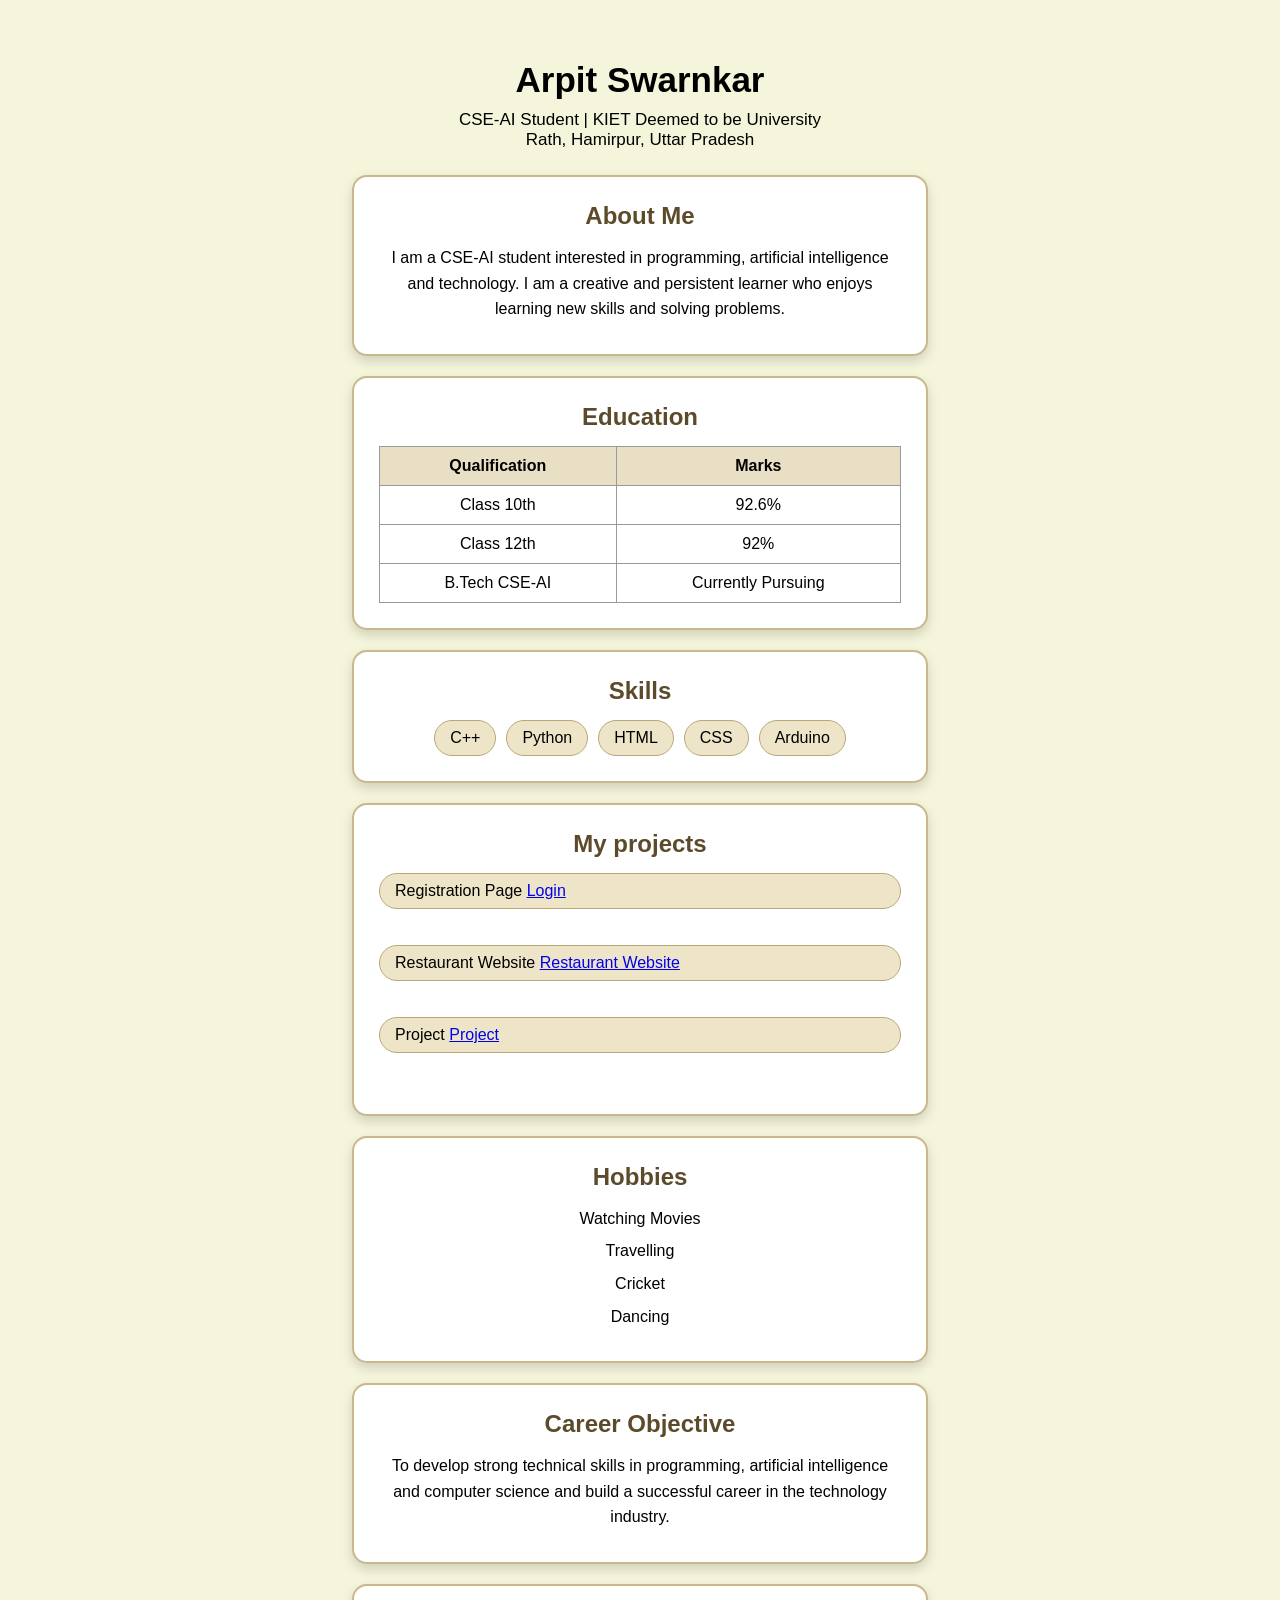
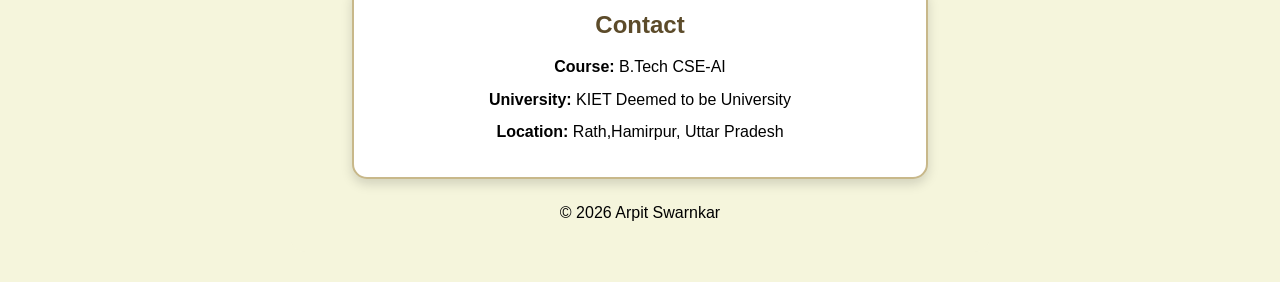
<file: index.html>
<!DOCTYPE html>
<html lang="en">
<head>
    <meta charset="UTF-8">
    <meta name="viewport" content="width=device-width, initial-scale=1.0">

    <title>Arpit Swarnkar Resume</title>

    <style>

        * {
            margin: 0;
            padding: 0;
            box-sizing: border-box;
        }

        body {
            font-family: Arial, sans-serif;
            background-color: beige;
            display: flex;
            justify-content: center;
            padding: 30px;
        }

        /* Main Resume */
        .resume {
            width: 700px;
            background-color: #f5f5dc;
            padding: 30px;
            border-radius: 15px;
        }

        /* Header */
        .header {
            text-align: center;
            margin-bottom: 25px;
        }

        .header h1 {
            font-size: 35px;
            margin-bottom: 10px;
        }

        .header p {
            font-size: 17px;
        }

        /* Flexbox Cards */
        .cards {
            display: flex;
            flex-direction: column;
            align-items: center;
            gap: 20px;
        }

        /* Individual Card */
        .card {
            width: 90%;
            background-color: white;
            padding: 25px;
            border-radius: 15px;
            border: 2px solid #c8b88a;
            box-shadow: 0px 5px 12px rgba(0,0,0,0.15);
        }

        .card h2 {
            text-align: center;
            margin-bottom: 15px;
            color: #5c4b2a;
        }

        .card p {
            text-align: center;
            line-height: 1.6;
            margin: 7px;
        }

        /* Education Table */
        table {
            width: 100%;
            border-collapse: collapse;
        }

        th, td {
            border: 1px solid #999;
            padding: 10px;
            text-align: center;
        }

        th {
            background-color: #e8dfc5;
        }

        /* Skills */
        .skills {
            display: flex;
            justify-content: center;
            flex-wrap: wrap;
            gap: 10px;
        }

        .skill {
            background-color: #eee5c8;
            padding: 8px 15px;
            border-radius: 20px;
            border: 1px solid #b8a878;
        }

        /* Footer */
        .footer {
            text-align: center;
            margin-top: 25px;
        }

    </style>

</head>

<body>

    <div class="resume">

        <!-- Header -->
        <div class="header">

            <h1>Arpit Swarnkar</h1>

            <p>
                CSE-AI Student | KIET Deemed to be University
            </p>

            <p>
                Rath, Hamirpur, Uttar Pradesh
            </p>

        </div>


        <!-- All Cards -->
        <div class="cards">


            <!-- About Me -->
            <div class="card">

                <h2>About Me</h2>

                <p>
                    I am a CSE-AI student interested in programming,
                    artificial intelligence and technology. I am a
                    creative and persistent learner who enjoys learning
                    new skills and solving problems.
                </p>

            </div>


            <!-- Education -->
            <div class="card">

                <h2>Education</h2>

                <table>

                    <tr>
                        <th>Qualification</th>
                        <th>Marks</th>
                    </tr>

                    <tr>
                        <td>Class 10th</td>
                        <td>92.6%</td>
                    </tr>

                    <tr>
                        <td>Class 12th</td>
                        <td>92%</td>
                    </tr>

                    <tr>
                        <td>B.Tech CSE-AI</td>
                        <td>Currently Pursuing</td>
                    </tr>

                </table>

            </div>


            <!-- Skills -->
            <div class="card">

                <h2>Skills</h2>

                <div class="skills">

                    <div class="skill">C++</div>
                    <div class="skill">Python</div>
                    <div class="skill">HTML</div>
                    <div class="skill">CSS</div>
                    <div class="skill">Arduino</div>

                </div>

            </div>

            <div class="card">
                <h2>My projects</h2>
                <div class="skill">Registration Page
                    <a id ="skills" href="registration.html">Login</a></div>
                    <br><br>
                <div class="skill">Restaurant Website
                    <a id ="skills" href="restaurant.html">Restaurant Website</a></div>
                    <br><br>
                <div class="skill">Project
                    <a id ="skills" href="assignment.html">Project</a></div>
        
                <br><br>
                
            </div>
            <!-- Hobbies -->
            <div class="card">

                <h2>Hobbies</h2>

                <p>Watching Movies</p>
                <p>Travelling</p>
                <p>Cricket</p>
                <p>Dancing</p>

            </div>


            <!-- Career Objective -->
            <div class="card">

                <h2>Career Objective</h2>

                <p>
                    To develop strong technical skills in programming,
                    artificial intelligence and computer science and
                    build a successful career in the technology industry.
                </p>

            </div>


            <!-- Contact -->
            <div class="card">

                <h2>Contact</h2>

                <p><b>Course:</b> B.Tech CSE-AI</p>

                <p>
                    <b>University:</b>
                    KIET Deemed to be University
                </p>

                <p><b>Location:</b> Rath,Hamirpur, Uttar Pradesh</p>

            </div>


        </div>


        <div class="footer">

            <p>© 2026 Arpit Swarnkar</p>

        </div>

    </div>

</body>
</html>
</file>
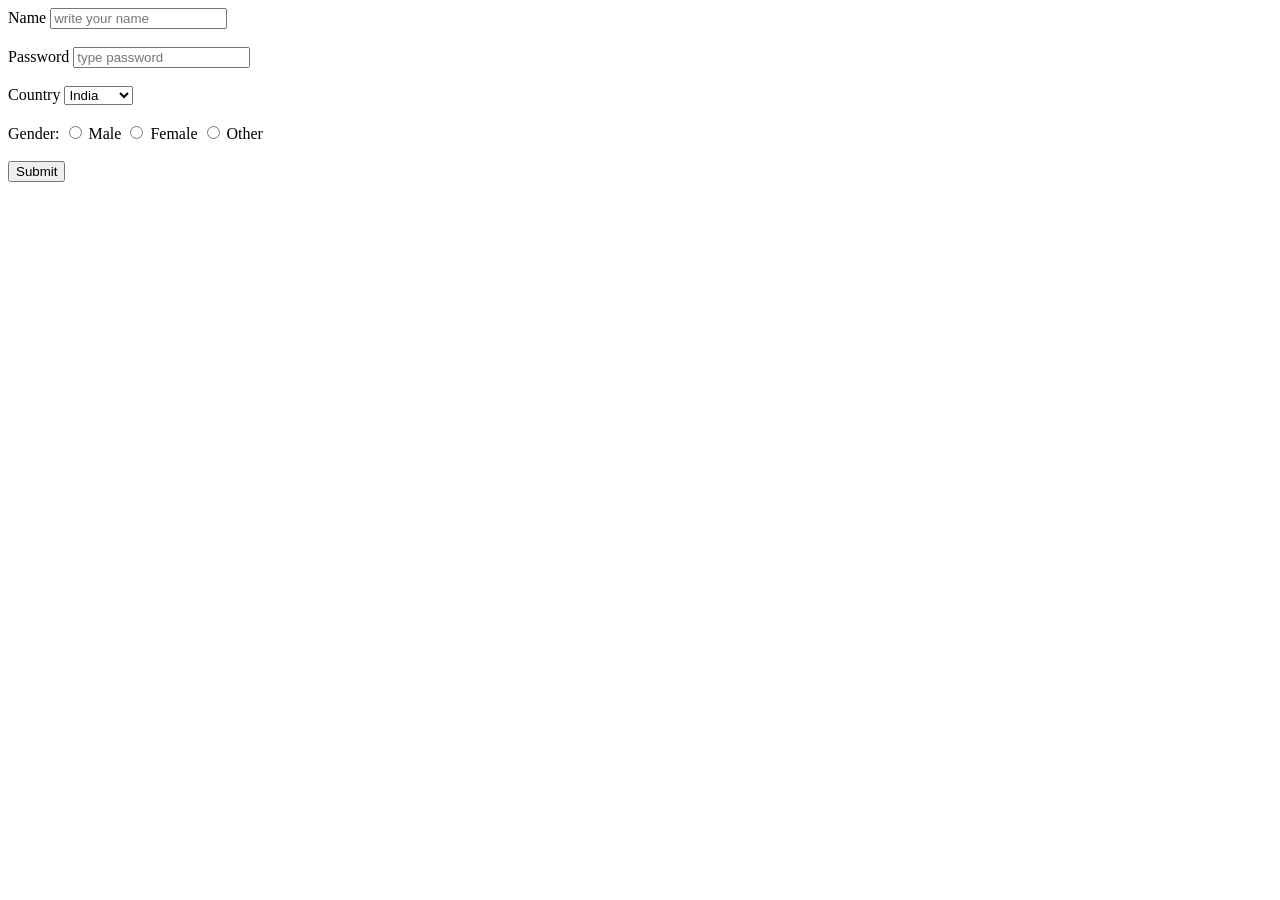
<file: form.html>
<!DOCTYPE html>
<html lang="en">
<head>
    <meta charset="UTF-8">
    <meta name="viewport" content="width=device-width, initial-scale=1.0">
    <title>Document</title>
</head>
<body>
    <form>
        <lable>Name</lable>
        <input type="text" placeholder="write your name">
        <br><br>

        <lable>Password</lable>
        <input type="password" placeholder="type password">
        <br><br>

        
        <lable>Country</lable>
        <select>
            <option value="India">India</option>
            <option value="USA">USA</option>
            <option value="UK">UK</option>
            <option value="Canada">Canada</option>
        </select> 
        <br><br>
        <label>Gender:</label>

        <input type="radio" name="gender" value="male"> Male
        <input type="radio" name="gender" value="female"> Female
        <input type="radio" name="gender" value="other"> Other
        <br><br>
        <button type="submit">Submit</button>

        
    </form>
</body>
</html>
</file>
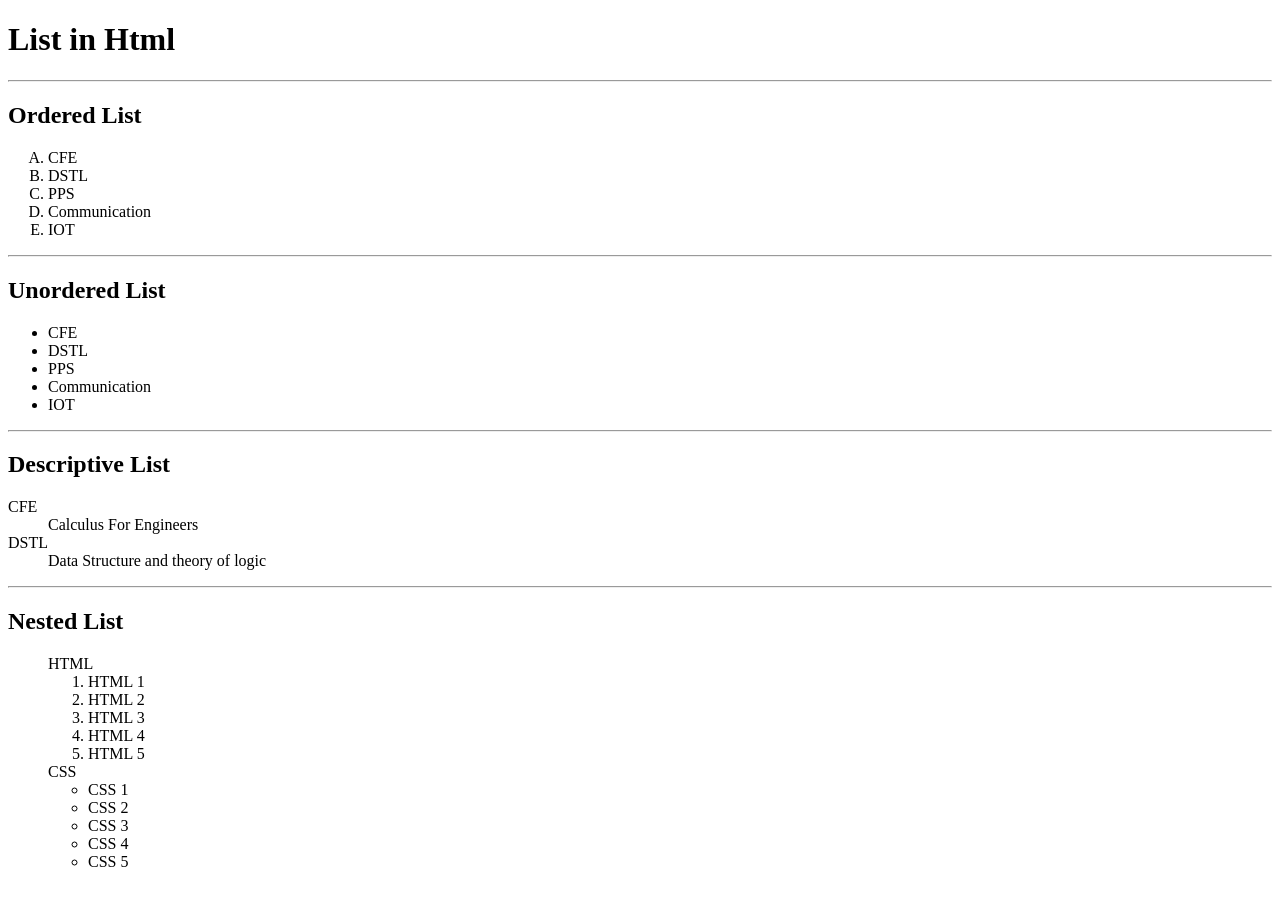
<file: list.html>
<!DOCTYPE html>
<html lang="en">
<head>
    <meta charset="UTF-8">
    <meta name="viewport" content="width=device-width, initial-scale=1.0">
    <title>List in HTML</title>
</head>
<body>
    <h1>List in Html</h1>
    <HR>
    <h2>Ordered List</h2>
    <ol type="A">
        <li>CFE </li>
        <li>DSTL</li>
        <li>PPS</li>
        <li>Communication</li>
        <li>IOT</li>
    </ol>
    <hr>
    <h2>Unordered List</h2>
    <ul>
        <li>CFE </li>
        <li>DSTL</li>
        <li>PPS</li>
        <li>Communication</li>
        <li>IOT</li>
    </ul>
    <hr>
    <h2>Descriptive List</h2>
    <dl>
        <dt>CFE</dt>
        <dd>Calculus For Engineers</dd>
        
        <dt>DSTL</dt>
        <dd>Data Structure and theory of logic</dd>

    </dl>
    <hr>
    <h2>Nested List</h2>
    <ul type="none">
        <li>HTML
            <ol>
                <li>HTML 1</li>
                <li>HTML 2</li>
                <li>HTML 3</li>
                <li>HTML 4</li>
                <li>HTML 5</li>

            </ol>
            <li>CSS
                <ul>
                    <li>CSS 1</li>
                    <li>CSS 2</li>
                    <li>CSS 3</li>
                    <li>CSS 4</li>
                    <li>CSS 5</li>

                </ul>
        </li>
        
    </ul>
</body>
</html>
</file>
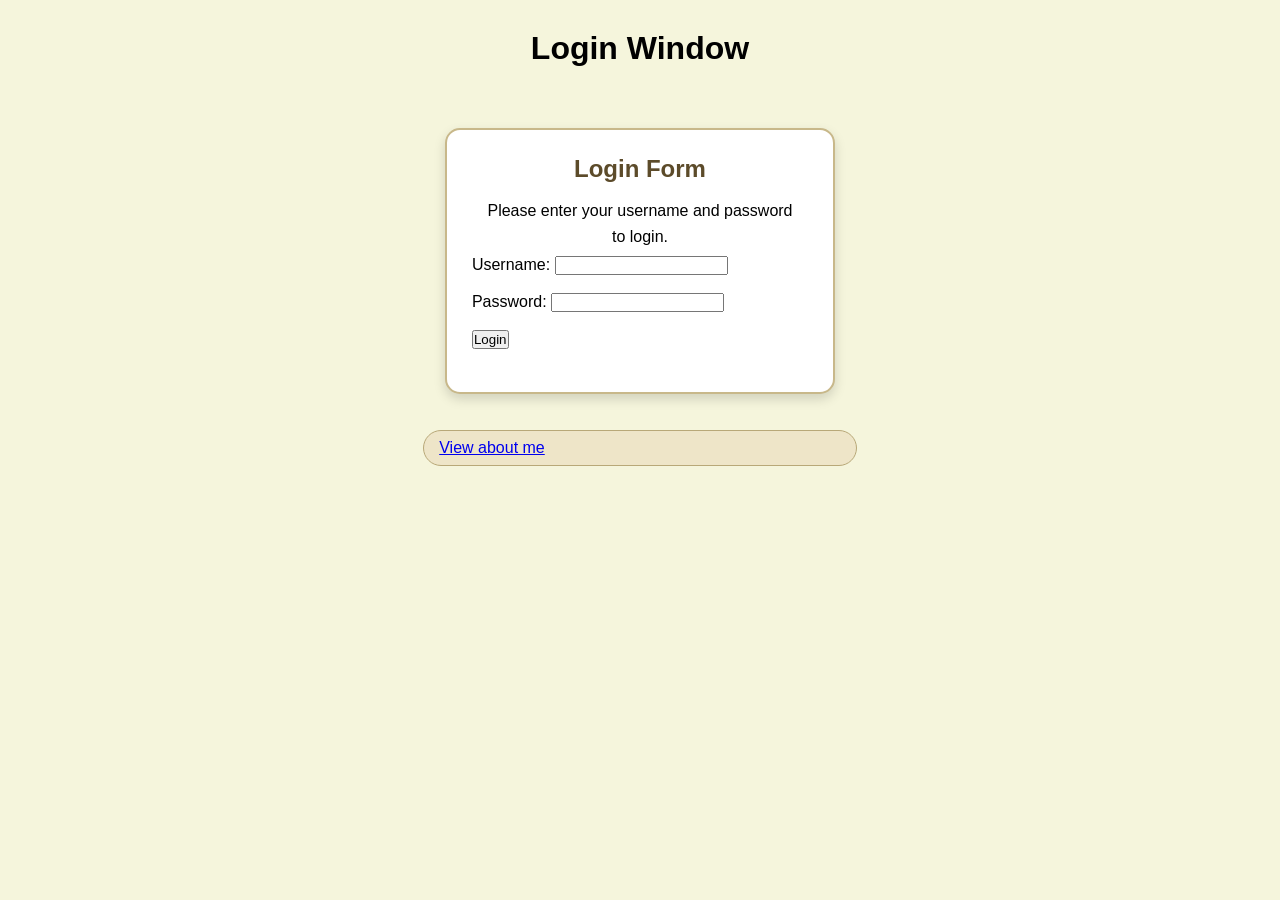
<file: registration.html>
<!DOCTYPE html>
<html lang="en">
<head>
    <meta charset="UTF-8">
    <meta name="viewport" content="width=device-width, initial-scale=1.0">
    <title>Document</title>
</head>
<body>
    <style>

        * {
            margin: 0;
            padding: 0;
            box-sizing: border-box;
        }

        body {
            font-family: Arial, sans-serif;
            background-color: beige;
            display: flex;
            justify-content: center;
            padding: 30px;
        }

        /* Main Resume */
        .resume {
            width: 700px;
            background-color: #f5f5dc;
            padding: 30px;
            border-radius: 15px;
        }

        /* Header */
        .header {
            text-align: center;
            margin-bottom: 25px;
        }

        .header h1 {
            font-size: 35px;
            margin-bottom: 10px;
        }

        .header p {
            font-size: 17px;
        }

        /* Flexbox Cards */
        .cards {
            display: flex;
            flex-direction: column;
            align-items: center;
            gap: 20px;
        }

        /* Individual Card */
        .card {
            width: 90%;
            background-color: white;
            padding: 25px;
            border-radius: 15px;
            border: 2px solid #c8b88a;
            box-shadow: 0px 5px 12px rgba(0,0,0,0.15);
        }

        .card h2 {
            text-align: center;
            margin-bottom: 15px;
            color: #5c4b2a;
        }

        .card p {
            text-align: center;
            line-height: 1.6;
            margin: 7px;
        }

        /* Education Table */
        table {
            width: 100%;
            border-collapse: collapse;
        }

        th, td {
            border: 1px solid #999;
            padding: 10px;
            text-align: center;
        }

        th {
            background-color: #e8dfc5;
        }

        /* Skills */
        .skills {
            display: flex;
            justify-content: center;
            flex-wrap: wrap;
            gap: 10px;
        }

        .skill {
            background-color: #eee5c8;
            justify-content: center;
            padding: 8px 15px;
            border-radius: 20px;
            border: 1px solid #b8a878;
        }

        /* Footer */
        .footer {
            text-align: center;
            margin-top: 25px;
        }

    </style>
    
    <div>
        
        <h1 class="header h1">Login Window</h1>
        <br><br>
        <div class="cards">
            <div class="card">
                <h2>Login Form</h2>
                <p>Please enter your username and password to login.</p>
        <form >
            <label for="username">Username:</label>
            <input type="text"
                    id="username"
                    name="username">
                    <br><br>


            
            <label for="password">Password:</label>  
            
            <input type="password"
            id="password"
            name="password"
            minlength="8"
            maxlength="12"
            title="Password must contain 8-12 characters">
                <br><br>
                <button type="submit">Login</button>
                <br><br>
                </div>

                </div>
                

        </form>
        <br><br>
        <div class="skill">
        <a id="skills" href="resume.html">View about me</a>
        
    </div>
</body>
</html>
</file>
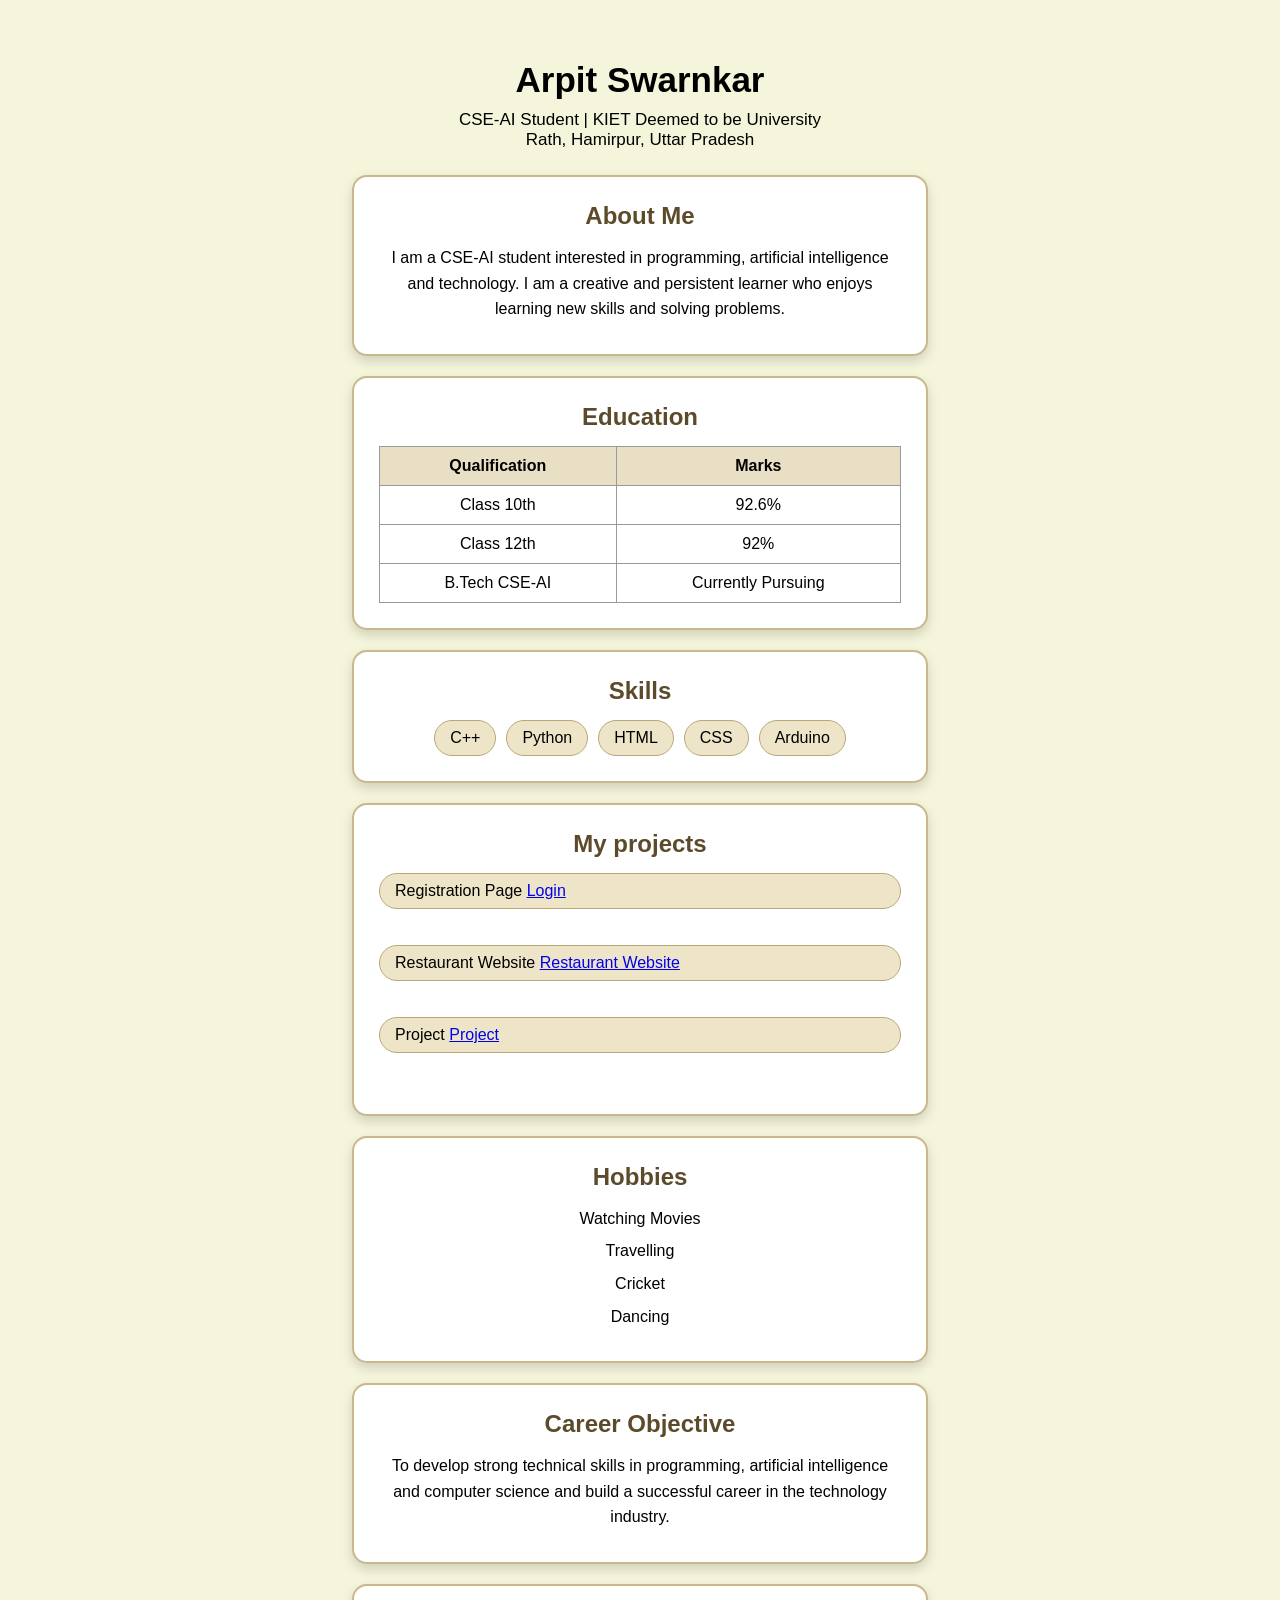
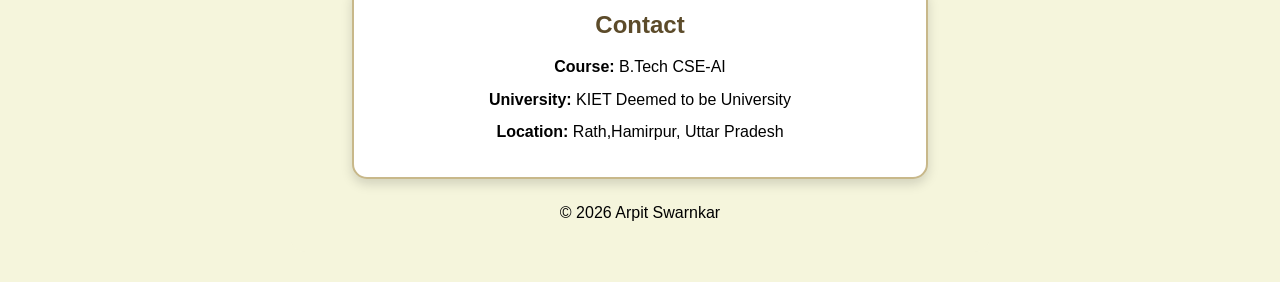
<file: resume.html>
<!DOCTYPE html>
<html lang="en">
<head>
    <meta charset="UTF-8">
    <meta name="viewport" content="width=device-width, initial-scale=1.0">

    <title>Arpit Swarnkar Resume</title>

    <style>

        * {
            margin: 0;
            padding: 0;
            box-sizing: border-box;
        }

        body {
            font-family: Arial, sans-serif;
            background-color: beige;
            display: flex;
            justify-content: center;
            padding: 30px;
        }

        /* Main Resume */
        .resume {
            width: 700px;
            background-color: #f5f5dc;
            padding: 30px;
            border-radius: 15px;
        }

        /* Header */
        .header {
            text-align: center;
            margin-bottom: 25px;
        }

        .header h1 {
            font-size: 35px;
            margin-bottom: 10px;
        }

        .header p {
            font-size: 17px;
        }

        /* Flexbox Cards */
        .cards {
            display: flex;
            flex-direction: column;
            align-items: center;
            gap: 20px;
        }

        /* Individual Card */
        .card {
            width: 90%;
            background-color: white;
            padding: 25px;
            border-radius: 15px;
            border: 2px solid #c8b88a;
            box-shadow: 0px 5px 12px rgba(0,0,0,0.15);
        }

        .card h2 {
            text-align: center;
            margin-bottom: 15px;
            color: #5c4b2a;
        }

        .card p {
            text-align: center;
            line-height: 1.6;
            margin: 7px;
        }

        /* Education Table */
        table {
            width: 100%;
            border-collapse: collapse;
        }

        th, td {
            border: 1px solid #999;
            padding: 10px;
            text-align: center;
        }

        th {
            background-color: #e8dfc5;
        }

        /* Skills */
        .skills {
            display: flex;
            justify-content: center;
            flex-wrap: wrap;
            gap: 10px;
        }

        .skill {
            background-color: #eee5c8;
            padding: 8px 15px;
            border-radius: 20px;
            border: 1px solid #b8a878;
        }

        /* Footer */
        .footer {
            text-align: center;
            margin-top: 25px;
        }

    </style>

</head>

<body>

    <div class="resume">

        <!-- Header -->
        <div class="header">

            <h1>Arpit Swarnkar</h1>

            <p>
                CSE-AI Student | KIET Deemed to be University
            </p>

            <p>
                Rath, Hamirpur, Uttar Pradesh
            </p>

        </div>


        <!-- All Cards -->
        <div class="cards">


            <!-- About Me -->
            <div class="card">

                <h2>About Me</h2>

                <p>
                    I am a CSE-AI student interested in programming,
                    artificial intelligence and technology. I am a
                    creative and persistent learner who enjoys learning
                    new skills and solving problems.
                </p>

            </div>


            <!-- Education -->
            <div class="card">

                <h2>Education</h2>

                <table>

                    <tr>
                        <th>Qualification</th>
                        <th>Marks</th>
                    </tr>

                    <tr>
                        <td>Class 10th</td>
                        <td>92.6%</td>
                    </tr>

                    <tr>
                        <td>Class 12th</td>
                        <td>92%</td>
                    </tr>

                    <tr>
                        <td>B.Tech CSE-AI</td>
                        <td>Currently Pursuing</td>
                    </tr>

                </table>

            </div>


            <!-- Skills -->
            <div class="card">

                <h2>Skills</h2>

                <div class="skills">

                    <div class="skill">C++</div>
                    <div class="skill">Python</div>
                    <div class="skill">HTML</div>
                    <div class="skill">CSS</div>
                    <div class="skill">Arduino</div>

                </div>

            </div>

            <div class="card">
                <h2>My projects</h2>
                <div class="skill">Registration Page
                    <a id ="skills" href="registration.html">Login</a></div>
                    <br><br>
                <div class="skill">Restaurant Website
                    <a id ="skills" href="Restaurant.html">Restaurant Website</a></div>
                    <br><br>
                <div class="skill">Project
                    <a id ="skills" href="assignment.html">Project</a></div>
        
                <br><br>
                
            </div>
            <!-- Hobbies -->
            <div class="card">

                <h2>Hobbies</h2>

                <p>Watching Movies</p>
                <p>Travelling</p>
                <p>Cricket</p>
                <p>Dancing</p>

            </div>


            <!-- Career Objective -->
            <div class="card">

                <h2>Career Objective</h2>

                <p>
                    To develop strong technical skills in programming,
                    artificial intelligence and computer science and
                    build a successful career in the technology industry.
                </p>

            </div>


            <!-- Contact -->
            <div class="card">

                <h2>Contact</h2>

                <p><b>Course:</b> B.Tech CSE-AI</p>

                <p>
                    <b>University:</b>
                    KIET Deemed to be University
                </p>

                <p><b>Location:</b> Rath,Hamirpur, Uttar Pradesh</p>

            </div>


        </div>


        <div class="footer">

            <p>© 2026 Arpit Swarnkar</p>

        </div>

    </div>

</body>
</html>
</file>
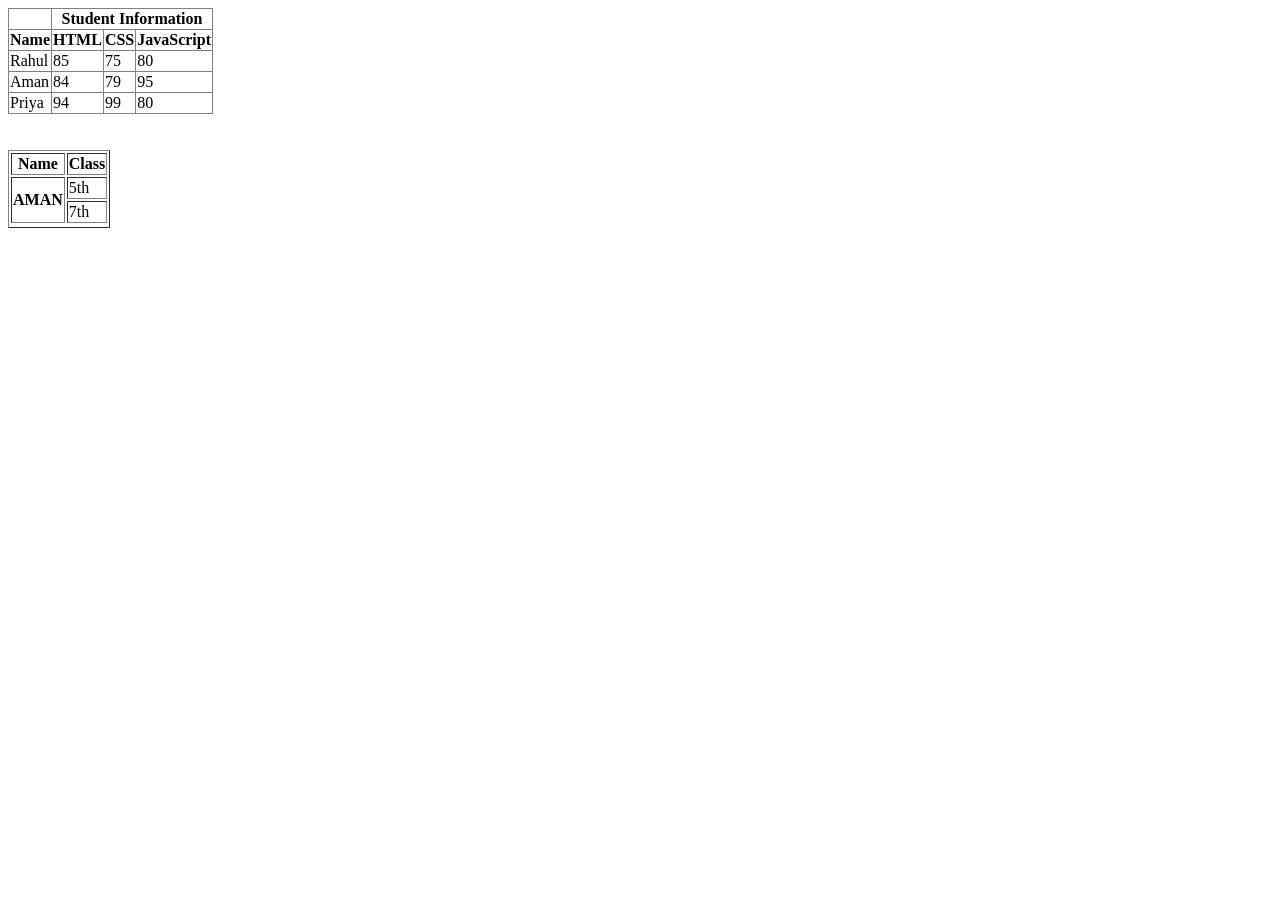
<file: table.html>
<!DOCTYPE html>
<html lang="en">
<head>
    <meta charset="UTF-8">
    <meta name="viewport" content="width=device-width, initial-scale=1.0">
    <title>Document</title>
</head>
<body>
     <table border="1" style="border-collapse:collapse;">
        
        <tr>
            <td></td>
            <th colspan="3">Student Information</th>
        </tr>
        <tr>
            <th>Name</th>
            <th> HTML </th>
            <th> CSS </th>
            <th> JavaScript </th>
        </tr>
        <tr>
            <td>Rahul</td>
            <td>85</td>
            <td>75</td>
            <td>80</td>
        </tr>
        <tr>
            <td>Aman</td>
            <td>84</td>
            <td>79</td>
            <td>95</td>
        </tr>
        <tr>
            <td>Priya</td>
            <td>94</td>
            <td>99</td>
            <td>80</td>
        </tr>
    </table>
    <br><br>
    <table border="1";>
        <tr>
            
                <th>Name</th>
                <th>Class</th>
            
        </tr>
        <tr>
            <th rowspan="2">AMAN</th>
            <td>5th</td>
            
        </tr>
        <tr>
            <td>7th</td>
        </tr>
        
        <tr></tr>
        </table>

    

</body>
</html>
</file>
